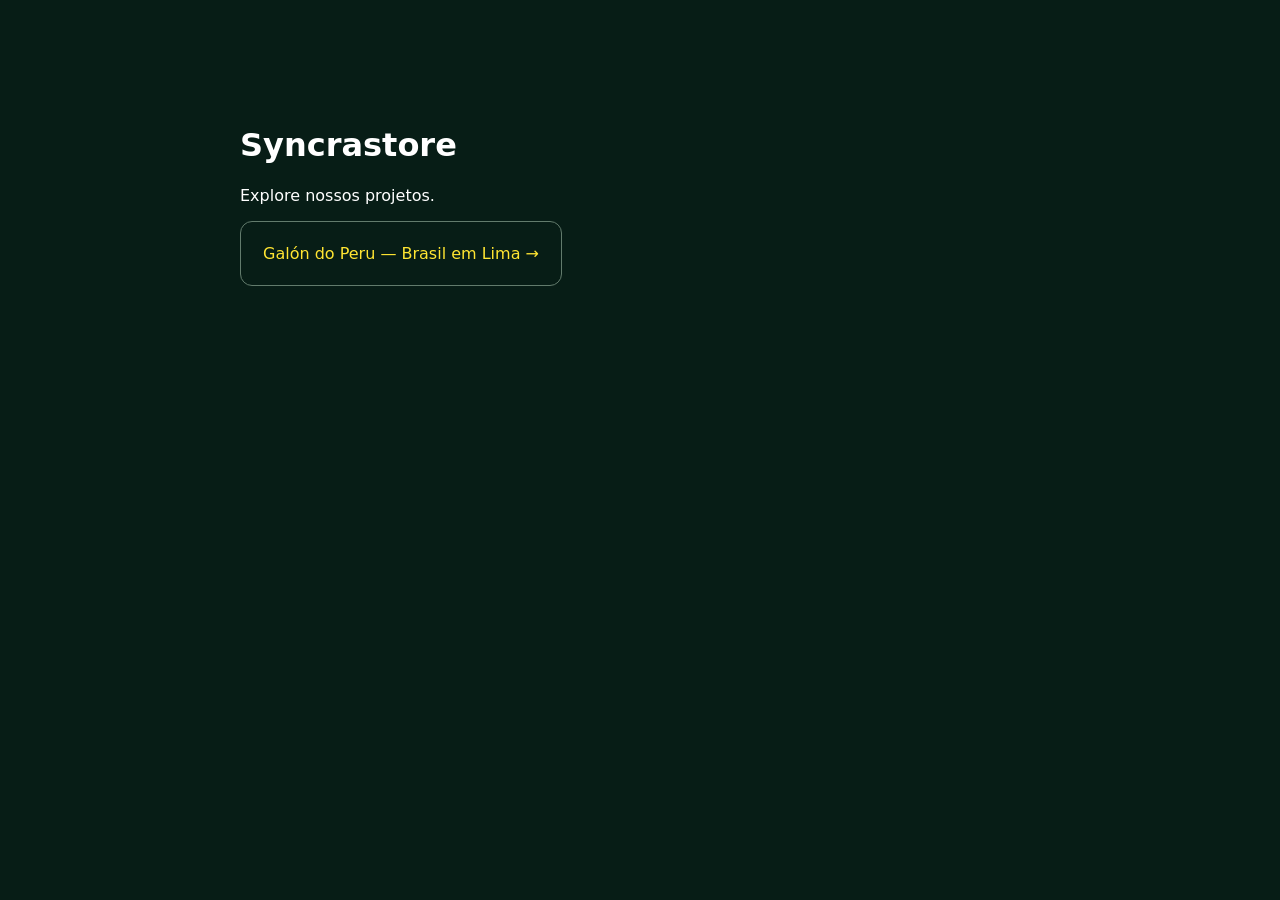
<file: index.html>
<!doctype html><html lang="pt-BR"><head><meta charset="utf-8"><meta name="viewport" content="width=device-width,initial-scale=1"><title>Syncrastore · Projetos</title><style>body{font-family:system-ui;background:#071d16;color:#fff;max-width:800px;margin:80px auto;padding:25px}a{display:inline-block;color:#ffe532;padding:22px;border:1px solid #627b6c;border-radius:12px;text-decoration:none}</style></head><body><h1>Syncrastore</h1><p>Explore nossos projetos.</p><a href="./galon-do-peru/">Galón do Peru — Brasil em Lima →</a></body></html>
</file>
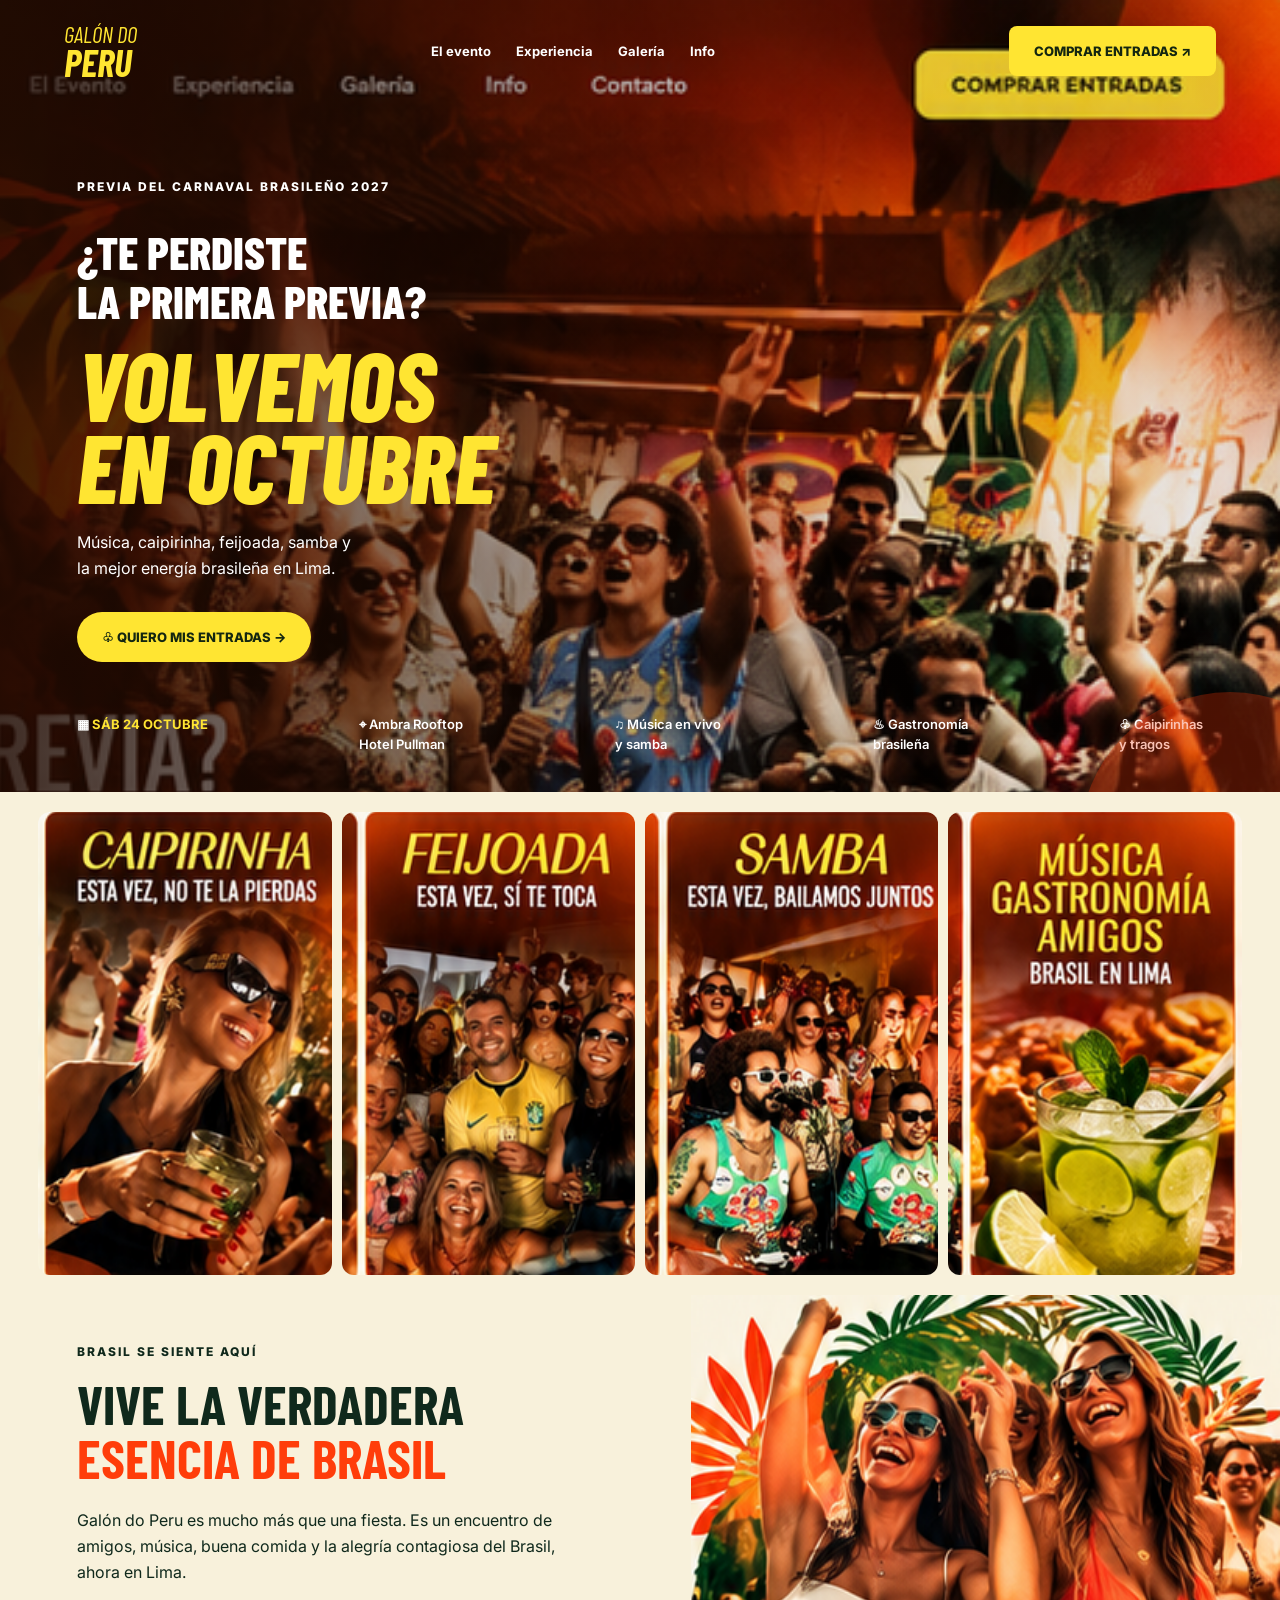
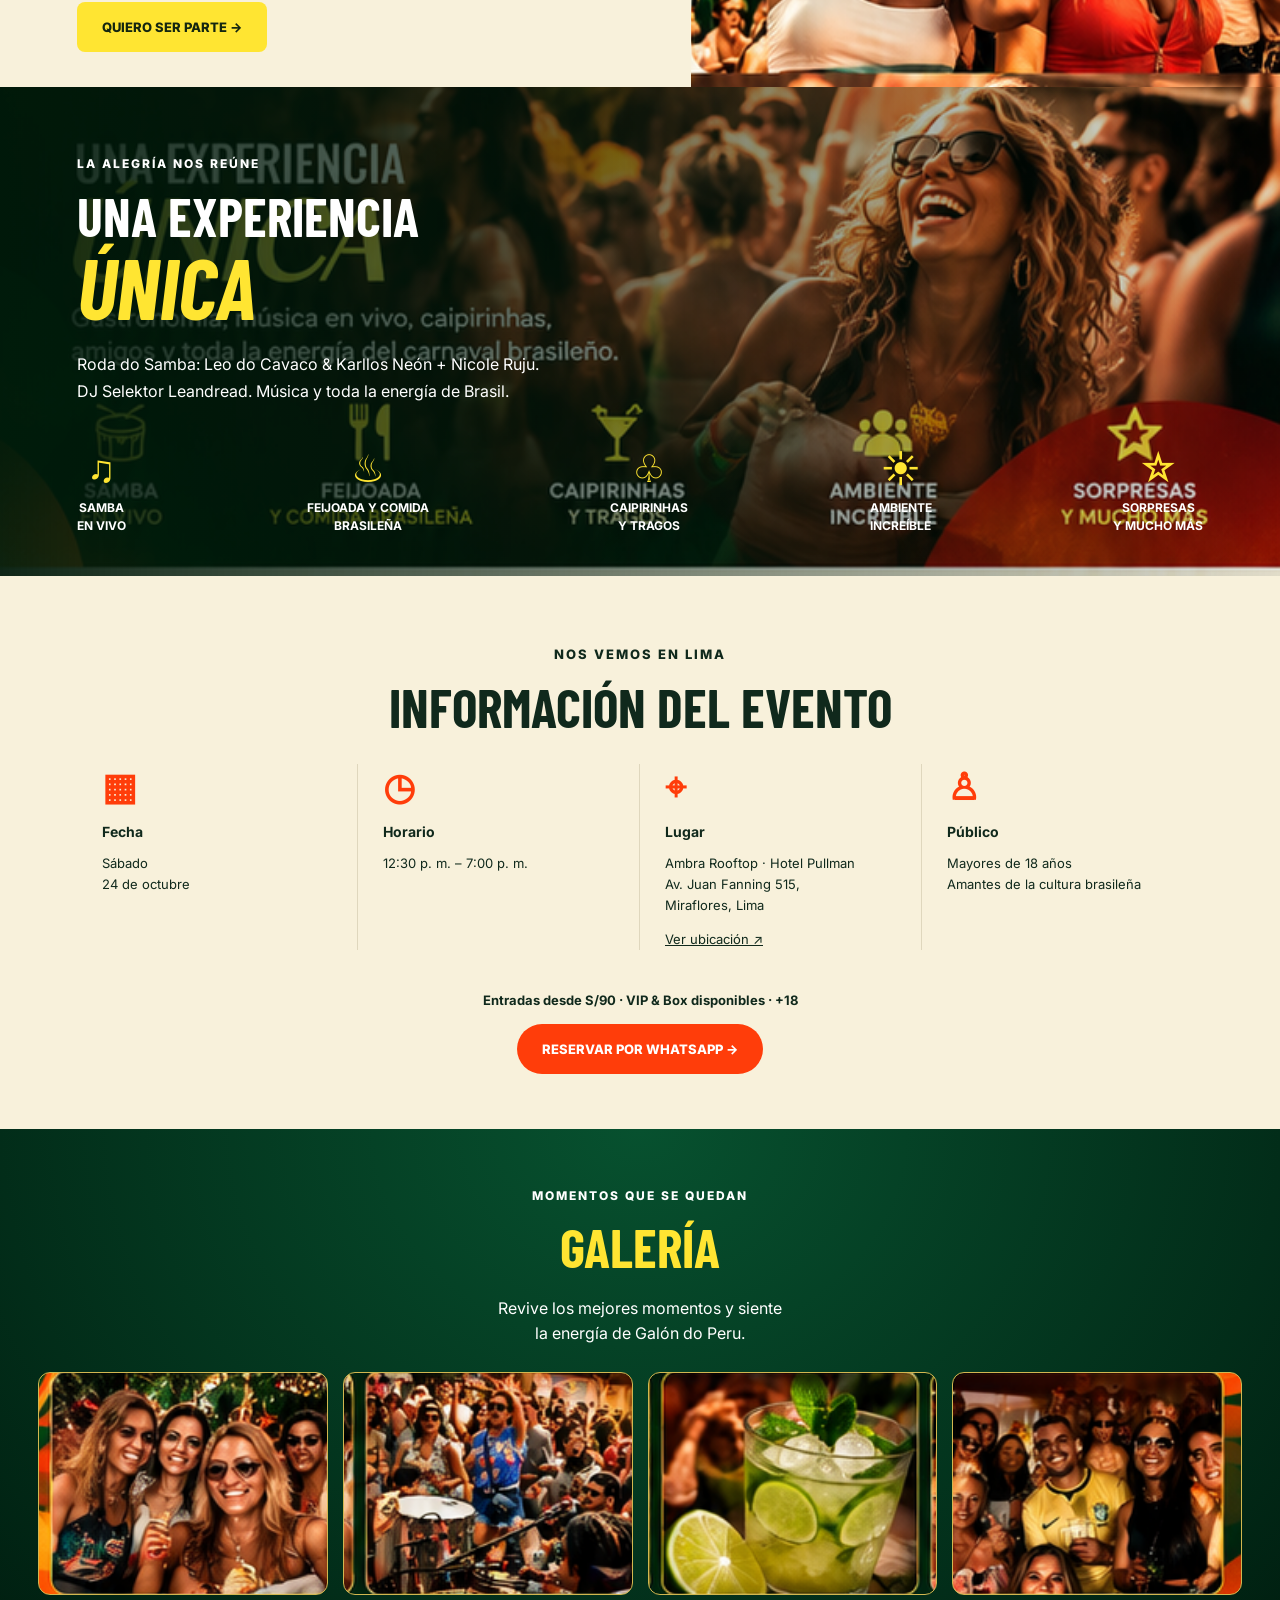
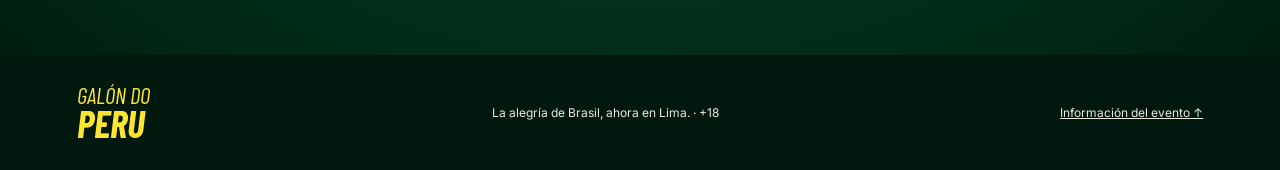
<file: galon-do-peru/index.html>
<!doctype html>
<html lang="es"><head><meta charset="utf-8"><meta name="viewport" content="width=device-width,initial-scale=1"><meta name="description" content="Galón do Peru: música, caipirinha, feijoada y samba en Lima. Sábado 24 de octubre en Pullman Lima Miraflores."><title>Galón do Peru · Volvemos en octubre</title><link rel="stylesheet" href="style.css"></head>
<body><header><a class="brand" href="#inicio">GALÓN DO <strong>PERU</strong></a><nav aria-label="Navegación principal"><a href="#evento">El evento</a><a href="#experiencia">Experiencia</a><a href="#galeria">Galería</a><a href="#info">Info</a></nav><button class="ticket">Comprar entradas ↗</button></header>
<main><section class="hero" id="inicio"><div class="hero-photo"></div><div class="hero-content"><p class="eyebrow">PREVIA DEL CARNAVAL BRASILEÑO 2027</p><h1><span>¿Te perdiste<br>la primera previa?</span>VOLVEMOS<br>EN OCTUBRE</h1><p>Música, caipirinha, feijoada, samba y<br>la mejor energía brasileña en Lima.</p><button class="ticket">♧ Quiero mis entradas →</button></div><div class="facts"><p>▦ <strong>SÁB 24 OCTUBRE</strong></p><p>⌖ Ambra Rooftop<br>Hotel Pullman</p><p>♫ Música en vivo<br>y samba</p><p>♨ Gastronomía<br>brasileña</p><p>♧ Caipirinhas<br>y tragos</p></div></section>
<section class="cards" aria-label="Sabores y momentos de Brasil"><article class="poster-card c1"><span class="sr">Caipirinha: esta vez, no te la pierdas.</span></article><article class="poster-card c2"><span class="sr">Feijoada: esta vez, sí te toca.</span></article><article class="poster-card c3"><span class="sr">Samba: esta vez, bailamos juntos.</span></article><article class="poster-card c4"><span class="sr">Música, gastronomía y amigos. Brasil en Lima.</span></article></section>
<section class="intro" id="evento"><div><p class="eyebrow">BRASIL SE SIENTE AQUÍ</p><h2>Vive la verdadera<br><em>esencia de Brasil</em></h2><p>Galón do Peru es mucho más que una fiesta. Es un encuentro de amigos, música, buena comida y la alegría contagiosa del Brasil, ahora en Lima.</p><button class="ticket">Quiero ser parte →</button></div><div class="intro-photo" role="img" aria-label="Amigas celebrando el encuentro brasileño"></div></section>
<section class="experience" id="experiencia"><div><p class="eyebrow">LA ALEGRÍA NOS REÚNE</p><h2>Una experiencia<br><i>ÚNICA</i></h2><p>Roda do Samba: Leo do Cavaco &amp; Karllos Neón + Nicole Ruju.<br>DJ Selektor Leandread. Música y toda la energía de Brasil.</p></div><ul><li>♫<span>Samba<br>en vivo</span></li><li>♨<span>Feijoada y comida<br>brasileña</span></li><li>♧<span>Caipirinhas<br>y tragos</span></li><li>☀<span>Ambiente<br>increíble</span></li><li>☆<span>Sorpresas<br>y mucho más</span></li></ul></section>
<section class="info" id="info"><p class="eyebrow">NOS VEMOS EN LIMA</p><h2>Información del evento</h2><div class="info-grid"><div><b>▦</b><h3>Fecha</h3><p>Sábado<br>24 de octubre</p></div><div><b>◷</b><h3>Horario</h3><p>12:30 p. m. – 7:00 p. m.</p></div><div><b>⌖</b><h3>Lugar</h3><p>Ambra Rooftop · Hotel Pullman<br>Av. Juan Fanning 515,<br>Miraflores, Lima</p><a href="https://www.google.com/maps/search/?api=1&query=Pullman+Lima+Miraflores+Juan+Fanning+515" target="_blank" rel="noopener">Ver ubicación ↗</a></div><div><b>♙</b><h3>Público</h3><p>Mayores de 18 años<br>Amantes de la cultura brasileña</p></div></div><p><strong>Entradas desde S/90 · VIP &amp; Box disponibles · +18</strong></p><button class="ticket orange">Reservar por WhatsApp →</button></section>
<section class="gallery" id="galeria"><p class="eyebrow">MOMENTOS QUE SE QUEDAN</p><h2>Galería</h2><p>Revive los mejores momentos y siente<br>la energía de Galón do Peru.</p><div class="gallery-grid"><button class="shot s1" aria-label="Amigas en el evento"></button><button class="shot s2" aria-label="Grupo de samba"></button><button class="shot s3" aria-label="Caipirinha brasileña"></button><button class="shot s4" aria-label="Amigos celebrando"></button></div></section></main>
<footer><a class="brand" href="#inicio">GALÓN DO <strong>PERU</strong></a><p>La alegría de Brasil, ahora en Lima. · +18</p><a href="#info">Información del evento ↑</a></footer>
<dialog id="booking"><button class="close" aria-label="Cerrar">×</button><p class="eyebrow">GALÓN DO PERU</p><h2>¡Nos vemos en octubre!</h2><p>Entradas desde S/90. VIP &amp; Box disponibles. Reserva al +51 904 315 968.</p><p><strong>Sábado 24 de octubre · 12:30 p. m. – 7:00 p. m.</strong><br>Pullman Lima Miraflores</p><button class="dismiss">Entendido</button></dialog><dialog id="lightbox"><button class="close" aria-label="Cerrar">×</button><div id="large-shot"></div></dialog><script src="app.js"></script></body></html>
</file>
<file: galon-do-peru/style.css>
@import url('https://fonts.googleapis.com/css2?family=Barlow+Condensed:wght@600;700;800&family=Inter:wght@400;500;600;700&display=swap');
:root{--cream:#f8f1db;--green:#003a22;--yellow:#ffe532;--orange:#ff3d0a}*{box-sizing:border-box}html{scroll-behavior:smooth;scroll-padding-top:80px}body{margin:0;background:var(--cream);color:#10291c;font-family:Inter,Arial,sans-serif}button,a{-webkit-tap-highlight-color:transparent}button{cursor:pointer;font:inherit}a{color:inherit}header{position:absolute;z-index:3;top:0;left:0;width:100%;padding:24px 5%;display:flex;align-items:center;justify-content:space-between;gap:25px;color:white}nav{display:flex;gap:25px;font-size:13px;font-weight:700}nav a{text-decoration:none}.brand{font-family:'Barlow Condensed',Impact,sans-serif;font-style:italic;font-size:23px;color:var(--yellow);text-decoration:none;line-height:.9}.brand strong{display:block;font-size:38px}.ticket,.dismiss{border:0;background:var(--yellow);color:#142610;padding:17px 25px;border-radius:8px;font-weight:800;font-size:13px;text-transform:uppercase;transition:transform .2s}.ticket:hover{transform:translateY(-3px)}.hero{min-height:760px;position:relative;overflow:hidden;background:#281205;color:white}.hero-photo{position:absolute;inset:0;background-image:linear-gradient(90deg,rgba(32,11,2,.85),rgba(32,11,2,.1) 70%),url('assets/referencia.png');background-size:auto,150% auto;background-position:center,100% 0;background-repeat:no-repeat}.hero:after{content:'';position:absolute;width:300px;height:300px;border-radius:50%;background:#ef3509;opacity:.3;bottom:-200px;right:-100px}.hero-content{position:relative;padding:165px 6% 130px;max-width:850px}.eyebrow{font-size:12px;letter-spacing:2px;font-weight:800}.hero h1{font-family:'Barlow Condensed',Impact,sans-serif;font-size:clamp(65px,7.5vw,110px);font-style:italic;line-height:.86;color:var(--yellow);margin:32px 0 22px;font-weight:800}.hero h1 span{display:block;font-size:.48em;color:white;font-style:normal;line-height:1.05;margin-bottom:18px;text-transform:uppercase}.hero p{line-height:1.6}.hero .ticket{border-radius:40px;margin-top:15px}.facts{position:absolute;bottom:24px;left:6%;right:6%;display:flex;justify-content:space-between;gap:20px;font-size:13px;font-weight:600}.facts strong{color:var(--yellow)}.cards{display:grid;grid-template-columns:repeat(4,1fr);gap:10px;padding:20px 3%}.poster-card{aspect-ratio:190/300;border-radius:12px;background-image:url('assets/referencia.png');background-size:400% auto;background-position-y:36.4%}.c1{background-position-x:0}.c2{background-position-x:33.33%}.c3{background-position-x:66.67%}.c4{background-position-x:100%}h2{font:700 clamp(35px,4.2vw,60px)/1 'Barlow Condensed',Impact,sans-serif;text-transform:uppercase;margin:15px 0 22px}h2 em{font-style:normal;color:var(--orange)}.intro{display:grid;grid-template-columns:1fr 1fr;min-height:380px;padding-left:6%;align-items:center;gap:25px}.intro>div:first-child{padding:35px 0;max-width:480px}.intro p{line-height:1.65}.intro-photo{align-self:stretch;background:url('assets/referencia.png') no-repeat 100% 53.5%;background-size:200% auto}.experience{padding:55px 6% 25px;color:white;background:linear-gradient(90deg,rgba(0,25,10,.94),rgba(0,25,10,.1)),url('assets/referencia.png') no-repeat 100% 68.5%;background-size:auto,100% auto}.experience h2 i{font-size:1.6em;color:var(--yellow)}.experience p{line-height:1.7}.experience ul{list-style:none;padding:0;display:flex;justify-content:space-between;gap:15px;margin-top:40px}.experience li{color:var(--yellow);font-size:38px;text-align:center}.experience li span{display:block;font-size:12px;text-transform:uppercase;font-weight:700;line-height:1.5;color:white;margin-top:8px}.info{padding:55px 6%;text-align:center}.info-grid{display:grid;grid-template-columns:repeat(4,1fr);text-align:left;margin:30px 0 40px}.info-grid>div{padding:0 25px;border-right:1px solid #dfd7bd}.info-grid>div:last-child{border:0}.info b{font-size:37px;color:var(--orange)}h3{font-size:14px;margin-bottom:8px}.info p,.info a{font-size:13px;line-height:1.6}.orange{background:var(--orange);color:white;border-radius:40px}.gallery{background:radial-gradient(ellipse at top,#07512f,#001e10);color:white;text-align:center;padding:45px 3% 60px}.gallery h2{color:var(--yellow)}.gallery>p{line-height:1.6}.gallery-grid{display:grid;grid-template-columns:repeat(4,1fr);gap:15px;margin-top:25px}.shot{aspect-ratio:1.3;border:1px solid #d2b750;border-radius:12px;background-image:url('assets/referencia.png');background-size:410% auto;background-position-y:96.4%;transition:transform .2s}.shot:hover{transform:scale(1.03)}.s1{background-position-x:2%}.s2{background-position-x:34%}.s3{background-position-x:67%}.s4{background-position-x:99%}footer{background:#00180e;color:#e9ebdc;padding:30px 6%;display:flex;align-items:center;justify-content:space-between;font-size:12px}dialog{border:0;border-radius:16px;background:var(--cream);color:var(--green);padding:40px;max-width:520px;width:90%}dialog::backdrop{background:#00150dd9}.close{position:absolute;right:12px;top:8px;border:0;background:transparent;font-size:30px}dialog p{line-height:1.65}dialog h2{font-size:38px}#lightbox{padding:30px;max-width:800px}#large-shot{aspect-ratio:1.3;background-image:url('assets/referencia.png');background-size:410% auto;background-position-y:96.4%;margin-top:15px}.sr{position:absolute;width:1px;height:1px;overflow:hidden;clip-path:inset(50%)}:focus-visible{outline:3px solid #ff9b1a;outline-offset:5px}@media(min-width:1500px){body{max-width:1500px;margin:auto}header{max-width:1500px;left:50%;transform:translateX(-50%)}}@media(max-width:700px){header{padding:18px 5%;gap:12px}header .ticket{padding:12px;font-size:10px}nav{display:none}.hero{min-height:740px}.hero-photo{background-size:auto,250% auto;background-position:center,85% 0}.hero-content{padding-top:145px;padding-bottom:180px}.hero h1{font-size:70px}.hero-content>p{font-size:14px}.facts{flex-wrap:wrap;gap:5px;bottom:15px}.facts p{flex-basis:30%;font-size:11px}.cards{grid-template-columns:repeat(2,1fr)}.intro{grid-template-columns:1fr;padding:15px 6% 0;gap:0}.intro-photo{min-height:270px;margin:0 -6.8%;background-position:100% 54%;background-size:200% auto}.experience{background-size:auto,180% auto;background-position:center,80% 66%}.experience ul{flex-wrap:wrap;justify-content:center;gap:25px}.experience li{flex-basis:25%}.info-grid{grid-template-columns:repeat(2,1fr);gap:30px}.info-grid>div{padding:0 14px}.info-grid>div:nth-child(2){border:0}.gallery-grid{grid-template-columns:repeat(2,1fr)}footer{flex-wrap:wrap;gap:20px}.info{padding:40px 4%}.info .ticket{font-size:12px}}@media(prefers-reduced-motion:reduce){html{scroll-behavior:auto}*{transition:none!important}}
</file>
